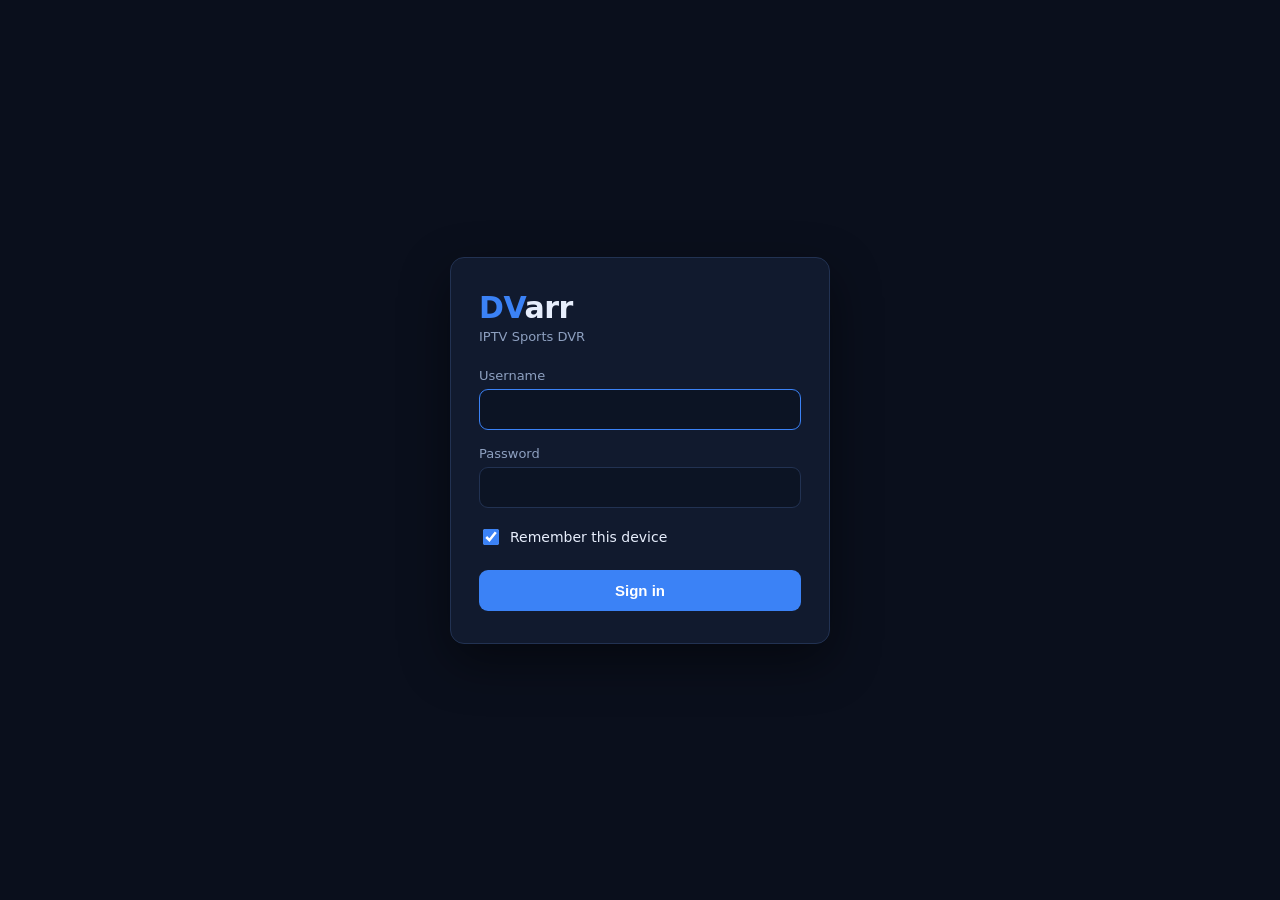
<file: src/DVarr/wwwroot/login.html>
<!doctype html>
<html lang="en">
<head>
  <meta charset="utf-8" />
  <meta name="viewport" content="width=device-width, initial-scale=1, viewport-fit=cover" />
  <title>Sign in · DVarr</title>
  <meta name="robots" content="noindex" />
  <style>
    /* Fully self-contained: no external css/js/fonts/images so only /login.html needs to be auth-exempt. */
    :root {
      --bg: #0a0f1c;
      --card: #111a2e;
      --accent: #3b82f6;
      --accent-hover: #2f6fe0;
      --text: #e7eefc;
      --muted: #8ea0c0;
      --border: #223252;
      --error: #f87171;
    }
    * { box-sizing: border-box; }
    html, body { height: 100%; margin: 0; }
    body {
      background: var(--bg);
      color: var(--text);
      font-family: system-ui, -apple-system, "Segoe UI", Roboto, Helvetica, Arial, sans-serif;
      display: flex;
      align-items: center;
      justify-content: center;
      padding: 24px;
    }
    .card {
      width: 100%;
      max-width: 380px;
      background: var(--card);
      border: 1px solid var(--border);
      border-radius: 14px;
      padding: 32px 28px;
      box-shadow: 0 18px 50px rgba(0, 0, 0, .45);
    }
    .brand {
      font-size: 30px;
      font-weight: 800;
      letter-spacing: -.5px;
      margin: 0 0 4px;
    }
    .brand span { color: var(--accent); }
    .tagline { color: var(--muted); font-size: 13px; margin: 0 0 24px; }
    label { display: block; font-size: 13px; color: var(--muted); margin: 0 0 6px; }
    input[type=text], input[type=password] {
      width: 100%;
      background: #0c1424;
      border: 1px solid var(--border);
      border-radius: 9px;
      color: var(--text);
      font-size: 15px;
      padding: 11px 12px;
      margin: 0 0 16px;
      outline: none;
    }
    input[type=text]:focus, input[type=password]:focus { border-color: var(--accent); }
    .remember {
      display: flex;
      align-items: center;
      gap: 8px;
      font-size: 14px;
      color: var(--text);
      margin: 2px 0 22px;
      cursor: pointer;
      user-select: none;
    }
    .remember input { width: 16px; height: 16px; accent-color: var(--accent); cursor: pointer; }
    button {
      width: 100%;
      background: var(--accent);
      color: #fff;
      border: none;
      border-radius: 9px;
      font-size: 15px;
      font-weight: 600;
      padding: 12px;
      cursor: pointer;
    }
    button:hover { background: var(--accent-hover); }
    button:disabled { opacity: .6; cursor: default; }
    .msg {
      display: none;
      color: var(--error);
      font-size: 13px;
      margin: 14px 0 0;
      text-align: center;
    }
    .msg.show { display: block; }
  </style>
</head>
<body>
  <main class="card">
    <h1 class="brand"><span>DV</span>arr</h1>
    <p class="tagline">IPTV Sports DVR</p>
    <form id="f" autocomplete="on">
      <label for="u">Username</label>
      <input id="u" name="username" type="text" autocomplete="username" autofocus autocapitalize="none" autocorrect="off" spellcheck="false" />
      <label for="p">Password</label>
      <input id="p" name="password" type="password" autocomplete="current-password" />
      <label class="remember"><input id="r" type="checkbox" checked /> Remember this device</label>
      <button id="btn" type="submit">Sign in</button>
      <p id="msg" class="msg" role="alert"></p>
    </form>
  </main>
  <script>
    'use strict';
    var form = document.getElementById('f');
    var btn = document.getElementById('btn');
    var msg = document.getElementById('msg');
    function showError(text) { msg.textContent = text; msg.classList.add('show'); }
    form.addEventListener('submit', async function (e) {
      e.preventDefault();
      msg.classList.remove('show');
      btn.disabled = true;
      try {
        var res = await fetch('/api/auth/login', {
          method: 'POST',
          headers: { 'Content-Type': 'application/json' },
          body: JSON.stringify({
            username: document.getElementById('u').value,
            password: document.getElementById('p').value,
            remember: document.getElementById('r').checked
          })
        });
        if (res.ok) { location.replace('/'); return; }
        if (res.status === 429) { showError('Too many attempts. Please wait a few minutes and try again.'); }
        else { showError('Invalid username or password.'); }
      } catch (err) {
        showError('Could not reach the server. Check your connection and try again.');
      }
      btn.disabled = false;
    });
  </script>
</body>
</html>
</file>
